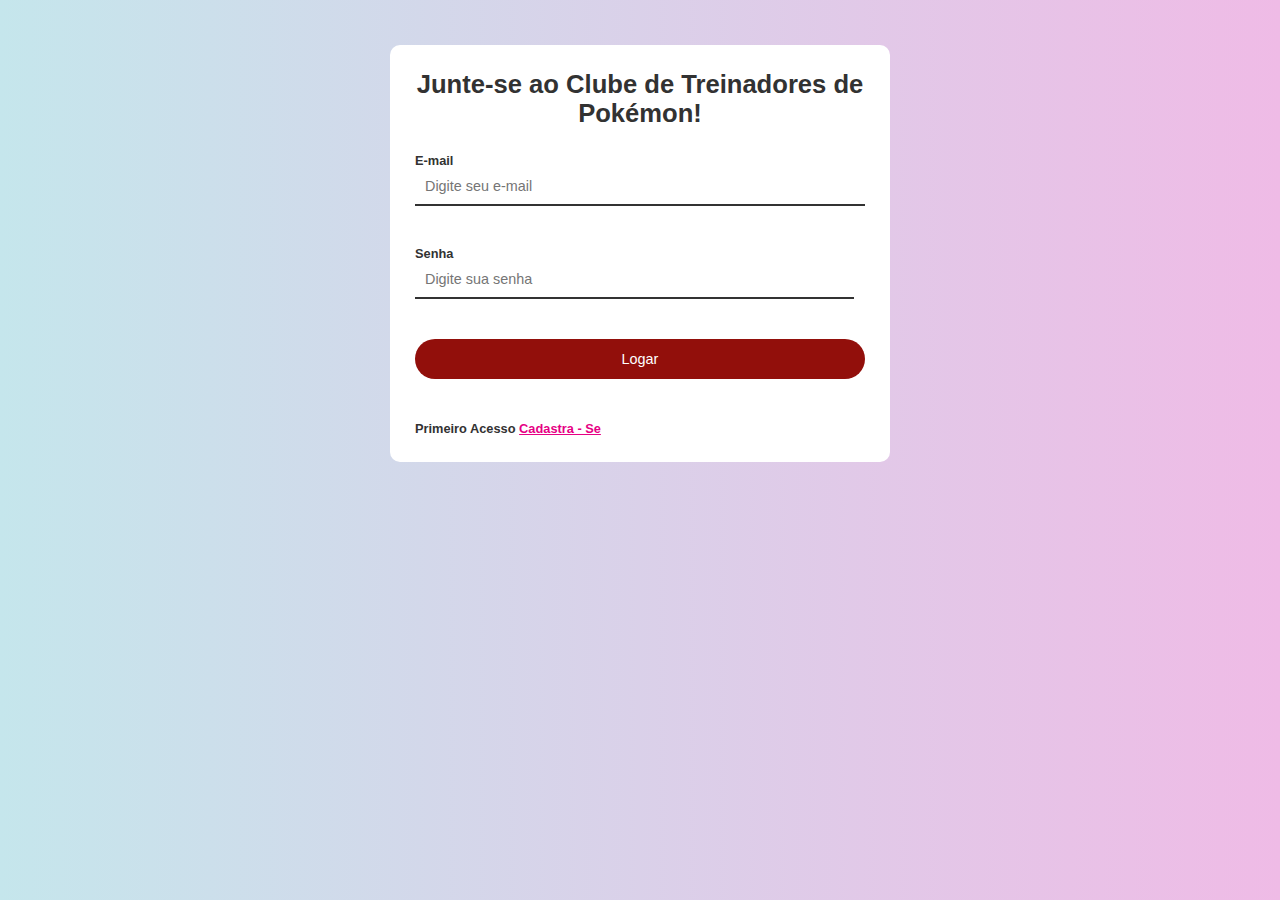
<file: Happy/Pokemon/index.html>
<!DOCTYPE html>
<html lang="en">
<head>
  <meta charset="UTF-8">
  <meta name="viewport" content="width=device-width, initial-scale=1.0">
  <meta http-equiv="X-UA-Compatible" content="ie=edge">
  <title>PoKemon GO</title>
  <link rel="stylesheet" href="css/styles.css">
</head>
<body>
  <div id="main-container">
    <h1>Junte-se ao Clube de Treinadores de Pokémon!</h1>
    <form id="register-form" action="">
      <div class="full-box">
        <label for="email">E-mail</label>
        <input type="email" name="email" id="email" placeholder="Digite seu e-mail" data-min-length="2" data-email-validate>
      </div>
      <div class="half-box spacing">
          <label for="name">Senha</label>
          <input type="password" name="password" id="password" placeholder="Digite sua senha" data-password-validate data-required>
      </div>

      <div class="full-box">
        <input onclick="logar()" id="btn-submit" type="submit" value="Logar">
      </div>
      <div>
        <label for="agreement" id="agreement-label">Primeiro Acesso  <a href="CadUser.html">Cadastra - Se </a></label>
    
      </div>

      <script src="js/scripts.js"></script>
</html>
</file>
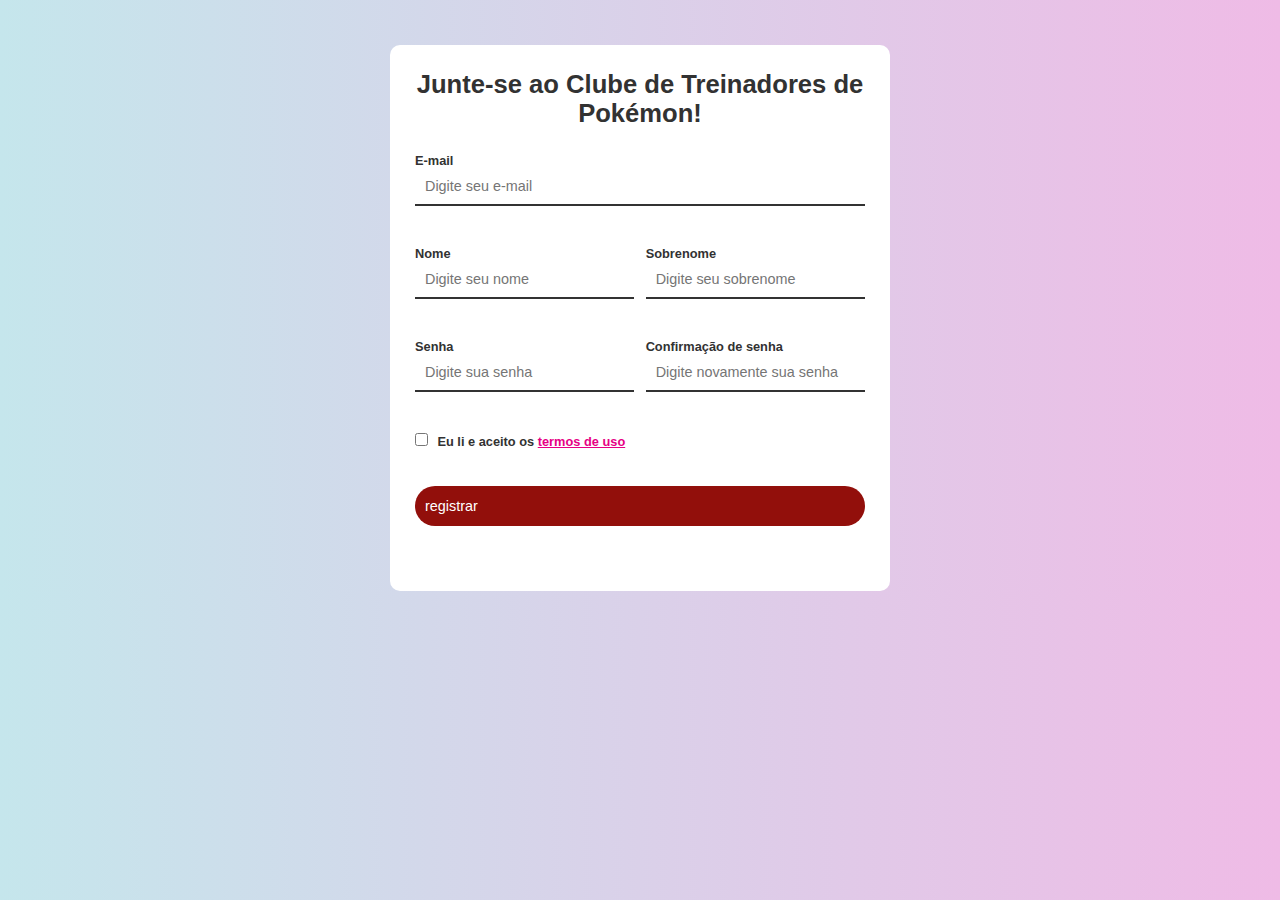
<file: Happy/Pokemon/CadUser.html>
<!DOCTYPE html>
<html lang="en">
<head>
  <meta charset="UTF-8">
  <meta name="viewport" content="width=device-width, initial-scale=1.0">
  <meta http-equiv="X-UA-Compatible" content="ie=edge">
  <title>PoKemon GO</title>
  <link rel="stylesheet" href="css/styles.css">
</head>
<body>
  <div id="main-container">
    <h1>Junte-se ao Clube de Treinadores de Pokémon!</h1>
    <form id="register-form" action="">
      <div class="full-box">
        <label for="email">E-mail</label>
        <input type="email" name="email" id="email" placeholder="Digite seu e-mail" data-min-length="2" data-email-validate>
      </div>
      <div class="half-box spacing">
          <label for="name">Nome</label>
          <input type="text" name="name" id="name" placeholder="Digite seu nome" data-required data-min-length="3" data-max-length="16">
      </div>
      <div class="half-box">
          <label for="lastname">Sobrenome</label>
          <input type="text" name="lastname" id="lastname" placeholder="Digite seu sobrenome" data-required data-only-letters>
      </div>
      <div class="half-box spacing">
        <label for="lastname">Senha</label>
        <input type="password" name="senha" id="senha" placeholder="Digite sua senha" data-password-validate data-required>
      </div>
      <div class="half-box">
        <label for="passconfirmation">Confirmação de senha</label>
        <input type="password" name="senhaconfirmation" id="senhaconfirmation" placeholder="Digite novamente sua senha" data-equal="password">
      </div>
      <div>
        <input type="checkbox" name="agreement" id="agreement">
        <label for="agreement" id="agreement-label">Eu li e aceito os <a href="#">termos de uso</a></label>
      </div>
      <div class="full-box">
        <input id="registrar" type="registrar" value="registrar" href="MenuPokemon.html">
      </div>
    </form>
  </div>
  <p class="error-validation template"></p>
  <script src="js/scripts.js"></script>
</body>
</html>
</file>
<file: Happy/Pokemon/css/styles.css>
/* geral */
* {
  margin: 0;
  padding: 0;
  box-sizing: border-box;
  font-family: Helvetica, sans-serif;
  color: #323232;
  border: none;
}

input, label {
  display: block;
  outline: none;
  width: 100%;
}

a {
  color: #E60084;
}

body {
  padding-top: 5vh;
  background-image: url('../img/bgpokemon.jpg');
  background-size: cover;
  background-position-y: -150px;
}

/* form */
#main-container {
  width: 500px;
  margin-left: auto;
  margin-right: auto;
  background-color: #FFF;
  border-radius: 10px;
  padding: 25px;
}

#main-container h1 {
  text-align: center;
  margin-bottom: 25px;
  font-size: 1.6rem;
}

form {
  display: flex;
  flex-wrap: wrap;
  justify-content: space-between;
}

.full-box {
  flex: 1 1 100%;
  position: relative;
}

.half-box {
  flex: 1 1 45%;
  position: relative;
}

.spacing {
  margin-right: 2.5%;
}

label {
  font-weight: bold;
  font-size: .8rem;
}

input {
  border-bottom: 2px solid #323232;
  padding: 10px;
  font-size: .9rem;
  margin-bottom: 40px;
}

input:focus {
  border-color: #693e56;
}

input[type="submit"] {
  background-color: #920f0b;
  color: #FFF;
  border: none;
  border-radius: 20px;
  height: 40px;
  cursor: pointer;
}

input[type="registrar"] {
	background-color: #920f0b;
	color: #FFF;
	border: none;
	border-radius: 20px;
	height: 40px;
	cursor: pointer;
  }

input[type="adicionar"] {
	background-color: #a6ce8f;
	color: #FFF;
	border: none;
	border-radius: 20px;
	height: 40px;
	cursor: pointer;
	text-align: center;
  }

  input[type="remover"] {
	background-color: #ce8f9f;
	color: #FFF;
	border: none;
	border-radius: 20px;
	height: 40px;
	cursor: pointer;
	text-align: center;
  }

  input[type="Login"] {
	background-color: #920f0b;
	color: #FFF;
	border: none;
	border-radius: 2px;
	height: 1px;
	cursor: pointer;
  }
#agreement {
  margin-right: 5px;
}

#agreement, #agreement-label {
  
  display: inline-block;
  width: auto;
}

.error-validation {
  color: #ff1a1a;
  position: absolute;
  top: 57px;
  font-size: 12px;
}

.template {
  display: none;
}

body {
	background: #EFEFBB;
	background: linear-gradient(to right, rgb(197, 230, 236), rgb(239, 187, 230));
	color: white;
	margin: 0;
	font-family: rubik;
}

.container {
	padding: 40px;
	margin: 0 auto;
}

h1 {
	text-align: center;
	font-size: 54px;
}

.pokedex {
	display: grid;
	grid-template-columns: repeat(auto-fit, minmax(320px, 1fr));
	grid-gap: 20px;
	padding-inline-start: 0;
}

.card {
	list-style: none;
	padding: 40px;
	color: #222;
	text-align: center;
	border-radius: 20px;
	position: relative;
}

.card::after {
	content: "";
  display: block;
  width: 50%;
  height: 45%;
  border-radius: 100%;
  background-color: #fff;
  opacity: .7;
  position: absolute;
  top: 15%;
  left: 25%;
}

.steel {
	background-color: #f4f4f4;
}

.fire {
	background-color: #551515;
}

.grass {
	background-color: #DEFDE0;
}

.electric {
	background-color: #FCF7DE;
}

.water, .ice {
	background-color: #DEF3FD;
}

.ground {
	background-color: #f4e7da;
}

.rock {
	background-color: #d5d5d4;
}

.fairy {
	background-color: #fceaff;
}

.poison {
	background-color: #98d7a5;
}

.bug {
	background-color: #f8d5a3;
}

.dragon {
	background-color: #97b3e6;
}

.psychic {
	background-color: #eaeda1;
}

.flying {
	background-color: #F5F5F5;
}

.fighting {
	background-color: #E6E0D4;
}

.normal {
	background-color: #F5F5F5;
}

.card:hover {
	animation: bounce 0.5s linear;
}

.card-title {
	text-transform: capitalize;
	margin-bottom: 0px;
	font-size: 32px;
	font-weight: normal;
	position: relative;
	z-index: 2;
}

.card-subtitle {
	margin-top: 5px;
	color: #666;
	font-weight: lighter;
	position: relative;
	z-index: 2;
}

.card-image {
	height: 180px;
	position: relative;
	z-index: 2;
}

@keyframes bounce {
	20% {
			transform: translateY(-6px);
	}
	40% {
			transform: translateY(0px);
	}

	80% {
			transform: translateY(-2px);
	}
	100% {
			transform: translateY(0);
	}
}
</file>
